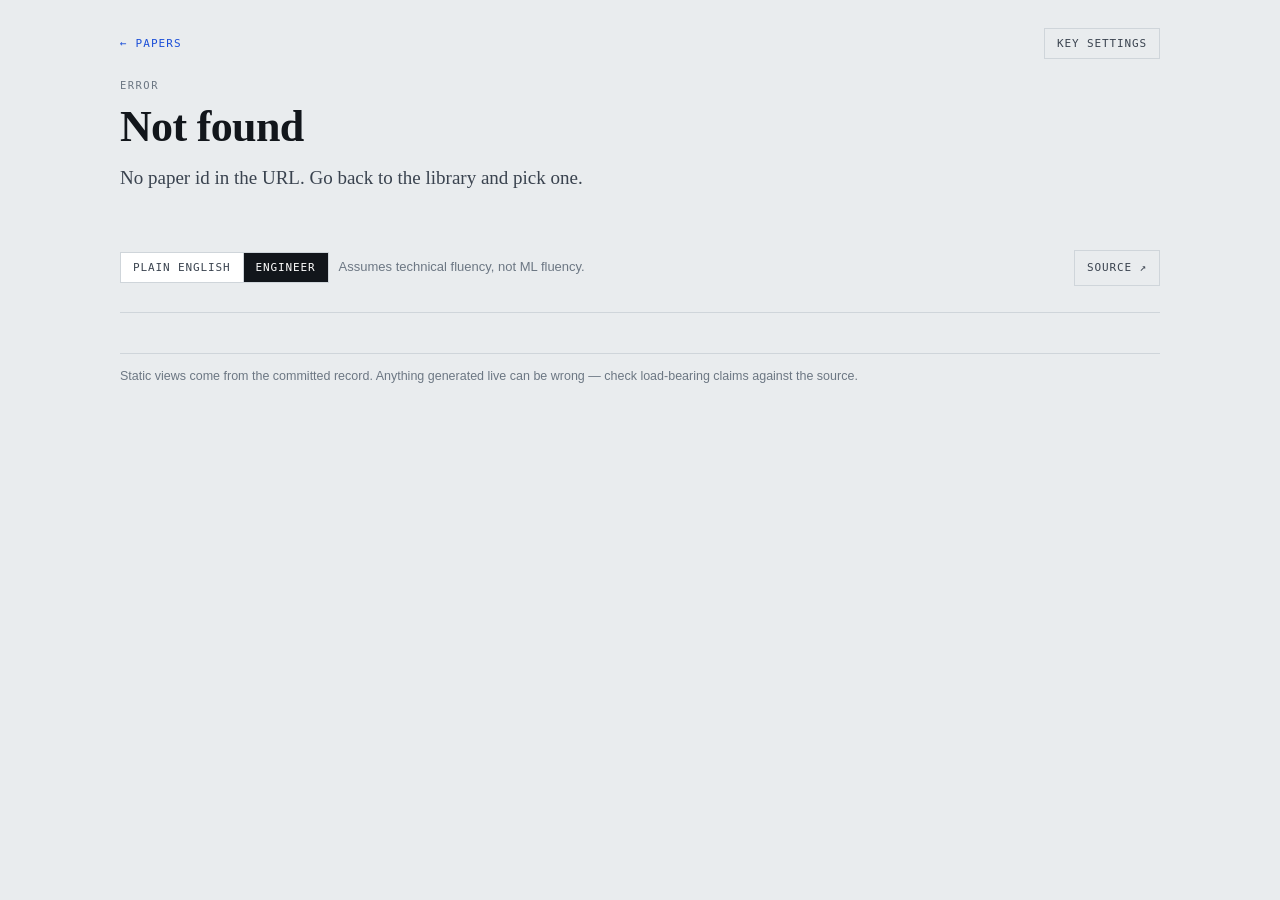
<file: src/papers/paper.html>
<!doctype html>
<html lang="en">
<head>
<meta charset="utf-8">
<meta name="viewport" content="width=device-width,initial-scale=1">
<title>Paper — AI Academy</title>
<link rel="stylesheet" href="assets/decoder.css">
</head>
<body>
<div class="wrap">

  <div class="masthead">
    <a class="home" href="./">← Papers</a>
    <span class="spacer"></span>
    <button class="ghost" id="settings-btn">key settings</button>
  </div>

  <div class="keypanel hide" id="keypanel">
    <span class="tag warn">local only</span>
    <h3>Your Anthropic API key</h3>
    <p class="note">Stored in this browser's localStorage and sent only to api.anthropic.com. It is never
      committed to the repo and no other visitor to this site can see or use it. The live features —
      go deeper, term lookup and Ask — stay disabled until a key is set.</p>
    <div class="keyrow">
      <input type="password" id="key-input" placeholder="sk-ant-…" style="flex:1 1 260px" autocomplete="off">
      <button class="solid" id="key-save">save</button>
      <button class="ghost" id="key-clear">clear</button>
    </div>
    <div class="keyrow">
      <input type="text" id="model-input" placeholder="claude-sonnet-4-6" style="flex:1 1 200px" aria-label="Model">
      <span class="note" style="align-self:center">model used for live explanations</span>
    </div>
    <div class="keyrow">
      <input type="text" id="workspace-input" placeholder="workspace id (only if your key needs one)" style="flex:1 1 260px" aria-label="Workspace id">
      <span class="note" style="align-self:center">only if you saw a "workspace id" error — find it at console.anthropic.com → Settings → Workspaces</span>
    </div>
    <div id="key-state" class="note" style="margin-top:10px"></div>
  </div>

  <header class="hero">
    <div class="eyebrow" id="eyebrow">loading</div>
    <h1 id="title">…</h1>
    <p class="thesis" id="thesis"></p>
    <div class="byline" id="byline"></div>
    <div class="linkback" id="linkback"></div>
  </header>

  <div class="bar">
    <div class="seg" role="group" aria-label="Explanation depth">
      <button id="lvl-plain" aria-pressed="false">plain english</button>
      <button id="lvl-eng" aria-pressed="true">engineer</button>
    </div>
    <span class="note" id="lvl-note">Assumes technical fluency, not ML fluency.</span>
    <span class="spacer"></span>
    <a class="ghost" id="source-link" href="#" target="_blank" rel="noopener">source ↗</a>
  </div>

  <nav class="tabs" id="tabs" role="tablist"></nav>
  <main id="panel"></main>

  <hr class="rule" style="margin-top:40px">
  <p class="note" style="margin-top:12px;font-size:12.5px">
    Static views come from the committed record. Anything generated live can be wrong —
    check load-bearing claims against the source.
  </p>

</div>
<script type="module" src="assets/paper.js"></script>
</body>
</html>
</file>
<file: src/papers/assets/decoder.css>
/* Paper Decoder — AI Academy
   Shared styles for the papers library and the single-paper reader. */

:root{
  --ink:#12161B; --ink2:#3A434F; --ink3:#6C7783;
  --bg:#E9ECEE; --panel:#FFFFFF; --line:#CFD5DA; --line2:#E3E7EA;
  --signal:#1B4FD8; --verify:#0F6E4F; --flag:#8E5514;
  --serif: Charter,"Bitstream Charter","Iowan Old Style",Georgia,serif;
  --sans: Inter,-apple-system,BlinkMacSystemFont,"Segoe UI",Roboto,Helvetica,Arial,sans-serif;
  --mono: ui-monospace,SFMono-Regular,"SF Mono",Menlo,Consolas,monospace;
}
*{box-sizing:border-box}
html,body{margin:0;padding:0}
body{background:var(--bg);color:var(--ink);font-family:var(--sans);font-size:15px;
  line-height:1.6;-webkit-font-smoothing:antialiased}
a{color:var(--signal);text-decoration:none}
a:hover{text-decoration:underline}
.wrap{max-width:1080px;margin:0 auto;padding:28px 20px 64px}

.eyebrow{font-family:var(--mono);font-size:10.5px;letter-spacing:.14em;text-transform:uppercase;color:var(--ink3)}
.rule{height:1px;background:var(--line);border:0;margin:0}
.spacer{flex:1 1 auto}
.note{color:var(--ink3);font-size:13px}
.err{border-left:3px solid var(--flag);padding-left:12px;color:var(--flag);font-size:13.5px;margin-top:12px}
.spin{font-family:var(--mono);font-size:11px;color:var(--ink3);letter-spacing:.1em}
.hide{display:none !important}

/* masthead */
.masthead{display:flex;align-items:baseline;gap:14px;flex-wrap:wrap;padding-bottom:18px}
.masthead .home{font-family:var(--mono);font-size:11px;letter-spacing:.1em;text-transform:uppercase}

/* hero */
.hero{padding-bottom:22px}
.hero h1{font-family:var(--serif);font-weight:600;font-size:clamp(28px,5vw,44px);
  line-height:1.06;letter-spacing:-.015em;margin:10px 0 0}
.hero .thesis{font-family:var(--serif);font-size:clamp(16px,2.2vw,19px);color:var(--ink2);
  max-width:62ch;margin:14px 0 0;line-height:1.45}
.byline{font-family:var(--mono);font-size:11px;color:var(--ink3);margin-top:12px}

/* controls */
.bar{display:flex;gap:10px;flex-wrap:wrap;align-items:center;margin-top:22px}
.seg{display:inline-flex;border:1px solid var(--line);background:var(--panel)}
.seg button{font-family:var(--mono);font-size:11px;letter-spacing:.08em;text-transform:uppercase;
  padding:8px 12px;border:0;background:transparent;color:var(--ink2);cursor:pointer}
.seg button+button{border-left:1px solid var(--line)}
.seg button[aria-pressed="true"]{background:var(--ink);color:#fff}
.ghost{font-family:var(--mono);font-size:11px;letter-spacing:.08em;text-transform:uppercase;
  padding:8px 12px;border:1px solid var(--line);background:transparent;color:var(--ink2);cursor:pointer}
.ghost:hover{border-color:var(--ink);color:var(--ink)}
.ghost.key-set{background:var(--verify);border-color:var(--verify);color:#fff}
.ghost.key-set:hover{background:var(--verify);border-color:var(--verify);color:#fff}
.solid{font-family:var(--mono);font-size:11px;letter-spacing:.1em;text-transform:uppercase;
  background:var(--ink);color:#fff;border:1px solid var(--ink);padding:9px 16px;cursor:pointer}
.solid[disabled]{opacity:.45;cursor:default}
input[type=text],input[type=password],input[type=search],textarea{
  width:100%;font-family:var(--sans);font-size:14.5px;color:var(--ink);background:var(--panel);
  border:1px solid var(--line);padding:11px 12px;resize:vertical}
:focus-visible{outline:2px solid var(--signal);outline-offset:1px}

/* tabs */
.tabs{display:flex;flex-wrap:wrap;margin-top:26px;border-bottom:1px solid var(--line)}
.tabs button{font-family:var(--mono);font-size:11.5px;letter-spacing:.1em;text-transform:uppercase;
  background:transparent;border:0;border-bottom:2px solid transparent;margin-bottom:-1px;
  padding:10px 14px 9px;color:var(--ink3);cursor:pointer}
.tabs button[aria-selected="true"]{color:var(--ink);border-bottom-color:var(--signal)}
.tabs button:hover{color:var(--ink)}

/* overview poster — one continuous spine, zones alternate left/right off it */
.poster{margin-top:8px}
.poster-spine-wrap{position:relative}
.poster-spine{position:absolute;left:50%;top:0;bottom:0;width:2px;background:var(--signal);opacity:.35;transform:translateX(-1px)}
.poster-zone{position:relative;padding:30px 0}
.poster-zone.tint{background:rgba(27,79,216,.035)}
.zone-label{text-align:center;font-family:var(--mono);font-size:11px;font-weight:700;letter-spacing:.16em;
  text-transform:uppercase;color:var(--ink3);padding-bottom:24px}
.poster-row{position:relative;display:grid;grid-template-columns:1fr 1fr;column-gap:36px;padding:0 22px 22px}
.poster-row:last-child{padding-bottom:0}
.poster-row.left .poster-card{grid-column:1}
.poster-row.right .poster-card{grid-column:2}
.poster-node{position:absolute;left:50%;top:14px;transform:translate(-50%,-50%);width:28px;height:28px;
  border-radius:50%;background:var(--panel);border:2px solid var(--signal);display:flex;align-items:center;
  justify-content:center;font-family:var(--mono);font-size:12px;font-weight:700;color:var(--signal)}
.figure-card{padding:10px}
.figure-card img{width:100%;display:block;border:1px solid var(--line)}
.figure-caption{margin:10px 4px 2px;color:var(--ink3);font-size:12.5px;font-family:var(--mono)}

.glossary-zone{padding:30px 22px}
.glossary-zone .card{margin-bottom:18px}
.glossary-grid{display:grid;gap:8px}
@media(min-width:640px){.glossary-grid{grid-template-columns:1fr 1fr}}
@media(max-width:680px){
  .poster-spine{left:15px}
  .poster-row{grid-template-columns:1fr;padding:0 8px 18px 36px}
  .poster-row.left .poster-card,.poster-row.right .poster-card{grid-column:1}
  .poster-node{left:15px}
}

/* cards */
.grid{display:grid;gap:14px;margin-top:22px}
@media(min-width:760px){.grid.two{grid-template-columns:1fr 1fr}}
@media(min-width:900px){.grid.three{grid-template-columns:repeat(3,1fr)}}
.card{background:var(--panel);border:1px solid var(--line);padding:16px 18px}
.card h3{font-family:var(--serif);font-size:19px;font-weight:600;margin:6px 0 8px;letter-spacing:-.01em}
.card p{margin:0 0 10px;color:var(--ink2)}
.card p:last-child{margin-bottom:0}
.tag{font-family:var(--mono);font-size:10px;letter-spacing:.12em;text-transform:uppercase;color:var(--signal)}
.tag.warn{color:var(--flag)}
.tag.ok{color:var(--verify)}

/* library */
.paperlink{display:block;background:var(--panel);border:1px solid var(--line);padding:16px 18px;color:inherit}
.paperlink:hover{border-color:var(--ink);text-decoration:none}
.paperlink h3{font-family:var(--serif);font-size:18px;font-weight:600;margin:8px 0 6px;line-height:1.2}
.paperlink .meta{font-family:var(--mono);font-size:10.5px;color:var(--ink3);letter-spacing:.06em}
.paperlink .sum{color:var(--ink2);font-size:14px;margin:0}
.chips{display:flex;gap:6px;flex-wrap:wrap;margin-top:12px}
.chip{font-family:var(--mono);font-size:10px;letter-spacing:.08em;text-transform:uppercase;
  border:1px solid var(--line);padding:4px 8px;color:var(--ink3);background:transparent;cursor:pointer}
.chip[aria-pressed="true"]{background:var(--ink);color:#fff;border-color:var(--ink)}
.chip.static{cursor:default}

/* walkthrough card furniture (rows themselves ride the poster spine) */
.tl-n{font-family:var(--mono);font-size:11px;color:var(--signal);letter-spacing:.04em}
.tl-pill{display:inline-block;margin-top:10px;font-family:var(--mono);font-size:9.5px;letter-spacing:.08em;
  text-transform:uppercase;padding:3px 8px;border-radius:10px;background:var(--line2);color:var(--ink3)}
.tl-pill.read{background:rgba(27,79,216,.1);color:var(--signal)}

/* numbers: stat tiles + dumbbells (before -> after) */
.num{background:var(--panel);border:1px solid var(--line);padding:16px 18px}
.num .v{font-family:var(--serif);font-size:30px;font-weight:600;letter-spacing:-.02em;line-height:1.1}
.num .k{font-family:var(--mono);font-size:10.5px;letter-spacing:.1em;text-transform:uppercase;color:var(--ink3);margin-top:6px}
.num .m{margin-top:10px;color:var(--ink2);font-size:14px}
.num .caveat{margin-top:10px;padding-top:10px;border-top:1px dashed var(--line);color:var(--flag);font-size:13.5px}
.dumbbell-card .k{margin-top:0}
.dumbbell-track{position:relative;height:6px;background:var(--line2);border-radius:3px;margin:34px 6px 30px}
.dumbbell-line{position:absolute;top:-2px;height:10px;background:var(--signal);opacity:.28;border-radius:5px}
.dumbbell-dot{position:absolute;top:50%;width:12px;height:12px;border-radius:50%;
  transform:translate(-50%,-50%);box-shadow:0 0 0 2px var(--panel)}
.dumbbell-dot.before{background:#9DB6F0}
.dumbbell-dot.after{background:var(--signal)}
.dumbbell-val{position:absolute;top:-30px;transform:translateX(-50%);font-family:var(--serif);
  font-weight:600;font-size:17px;white-space:nowrap}
.dumbbell-val.before{color:var(--ink3)}
.dumbbell-val.after{color:var(--signal)}
.dumbbell-card .m{margin-top:0}

.meter-track{height:10px;background:var(--line2);border-radius:5px;margin:14px 2px 4px;overflow:hidden}
.meter-fill{height:100%;background:var(--signal);border-radius:5px}

.compare-card .k{margin-top:0}
.compare-bars{display:flex;flex-direction:column;gap:12px;margin:18px 2px 4px}
.compare-row{display:flex;align-items:center;gap:10px}
.compare-track{flex:1 1 auto;height:14px;background:var(--line2);border-radius:4px;overflow:hidden}
.compare-fill{height:100%;border-radius:4px}
.compare-fill.after{background:var(--signal)}
.compare-fill.before{background:#9DB6F0}
.compare-label{flex:0 0 auto;font-family:var(--serif);font-weight:600;font-size:15px;white-space:nowrap;min-width:56px}

/* jargon */
.term{background:var(--panel);border:1px solid var(--line)}
.term>button{width:100%;text-align:left;background:transparent;border:0;cursor:pointer;
  padding:12px 16px;display:flex;gap:12px;align-items:baseline}
.term .t{font-family:var(--mono);font-size:13px;color:var(--ink)}
.term .hint{color:var(--ink3);font-size:13px;flex:1}
.term .chev{font-family:var(--mono);color:var(--ink3);font-size:12px}
.term .body{padding:12px 16px 14px;color:var(--ink2);border-top:1px solid var(--line2)}

/* ask */
.msg{background:var(--panel);border:1px solid var(--line);padding:14px 16px;margin-bottom:10px;white-space:pre-wrap}
.msg.you{background:transparent;border-style:dashed}
.msg .who{font-family:var(--mono);font-size:10px;letter-spacing:.12em;text-transform:uppercase;
  color:var(--ink3);margin-bottom:6px}

/* key panel */
.keypanel{background:var(--panel);border:1px solid var(--line);border-left:3px solid var(--flag);
  padding:16px 18px;margin-top:22px}
.keypanel h3{font-family:var(--serif);font-size:18px;margin:6px 0 8px}
.keyrow{display:flex;gap:8px;flex-wrap:wrap;margin-top:10px}

/* ingest panel */
.ingestpanel{background:var(--panel);border:1px solid var(--line);border-left:3px solid var(--signal);
  padding:18px 20px;margin-top:22px}
.ingestpanel h3{font-family:var(--serif);font-size:19px;margin:6px 0 8px}
.ingestpanel input[type=file]{width:100%;font-family:var(--sans);font-size:13.5px;color:var(--ink2)}
.ingest-log{margin-top:14px;font-family:var(--mono);font-size:12px;color:var(--ink2);display:flex;flex-direction:column;gap:4px}
.ingest-log .step{display:flex;gap:8px;align-items:baseline}
.ingest-log .step .mark{width:14px;flex-shrink:0;color:var(--ink3)}
.ingest-log .step.ok .mark{color:var(--verify)}
.ingest-log .step.err .mark{color:var(--flag)}
.ingest-log .step .elapsed{margin-left:auto;color:var(--ink3);font-size:10.5px}
.ingest-result{margin-top:16px;padding-top:16px;border-top:1px solid var(--line)}
.ingest-result .warn-list{color:var(--flag);font-size:13.5px;margin:0 0 12px;padding-left:18px}
.ingest-result .dl-row{display:flex;gap:8px;flex-wrap:wrap;align-items:center;margin-bottom:10px}

/* course links */
.linkback{display:flex;gap:8px;flex-wrap:wrap;margin-top:14px}
.linkback a{font-family:var(--mono);font-size:10.5px;letter-spacing:.08em;text-transform:uppercase;
  border:1px solid var(--line);padding:5px 9px;color:var(--ink2)}
.linkback a:hover{border-color:var(--signal);color:var(--signal);text-decoration:none}

@media (prefers-reduced-motion: reduce){*{animation:none !important;transition:none !important}}
</file>
